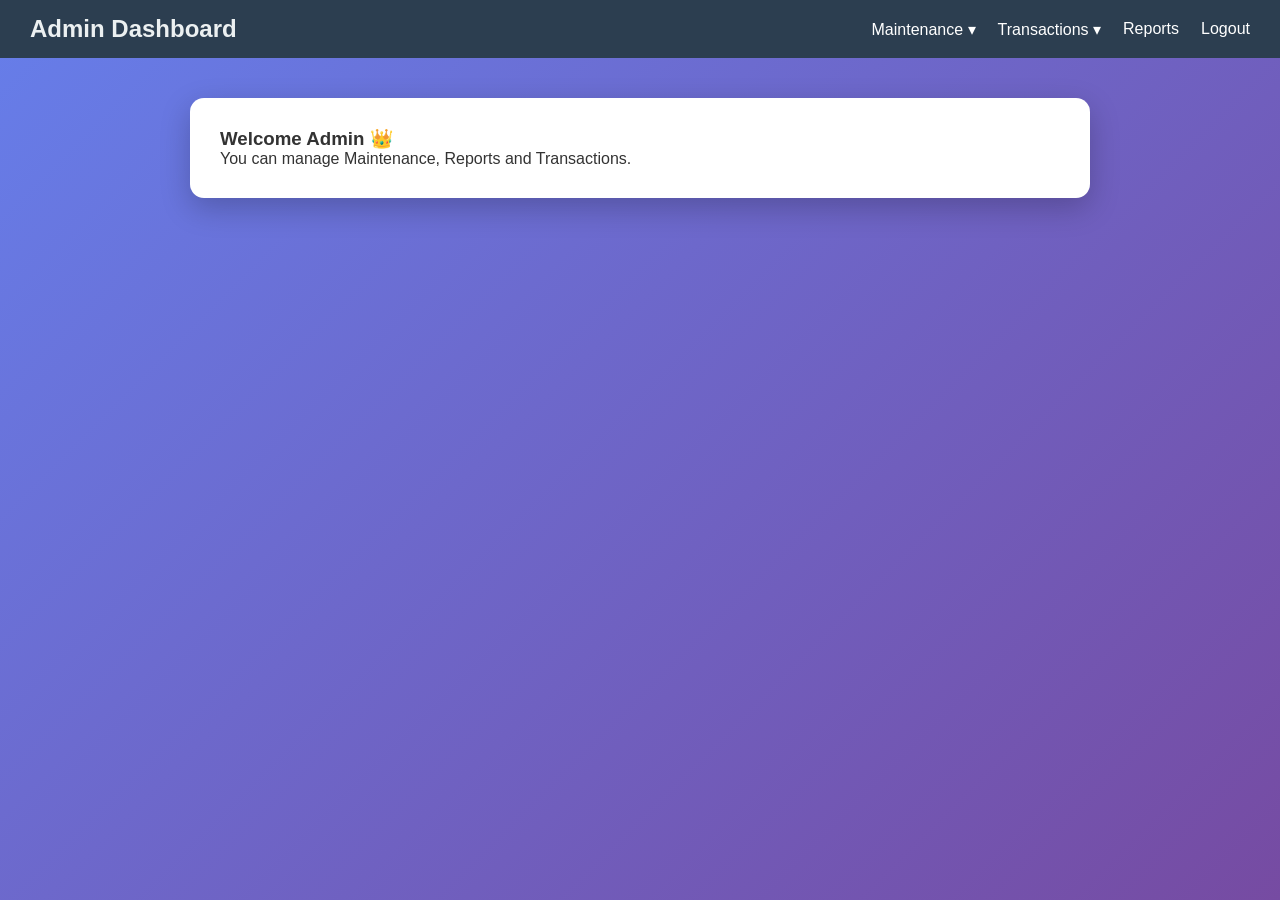
<file: admin-home.html>
<!DOCTYPE html>
<html>
<head>
  <title>Admin Dashboard</title>
  <link rel="stylesheet" href="css/style.css">
</head>
<body>

<div class="navbar">
  <h2>Admin Dashboard</h2>

  <div class="nav-links">

    <!-- Maintenance -->
    <div class="dropdown">
      <a href="#">Maintenance ▾</a>
      <div class="dropdown-content">
        <a href="pages/add-book.html">Add Book</a>
        <a href="pages/update-book.html">Update Book</a>
        <a href="pages/add-membership.html">Add Membership</a>
        <a href="pages/update-membership.html">Update Membership</a>
        <a href="pages/user-management.html">User Management</a>
      </div>
    </div>

    <!-- Transactions -->
    <div class="dropdown">
      <a href="#">Transactions ▾</a>
      <div class="dropdown-content">
        <a href="pages/search-book.html">Search Book</a>
        <a href="pages/issue-book.html">Issue Book</a>
        <a href="pages/return-book.html">Return Book</a>
      </div>
    </div>

    <a href="pages/reports.html">Reports</a>
    <a href="#" onclick="logout()">Logout</a>

  </div>
</div>

<div class="container">
  <div class="card">
    <h3>Welcome Admin 👑</h3>
    <p>You can manage Maintenance, Reports and Transactions.</p>
  </div>
</div>

<script src="js/common.js"></script>
<script src="js/navigation.js"></script>

</body>
</html>
</file>
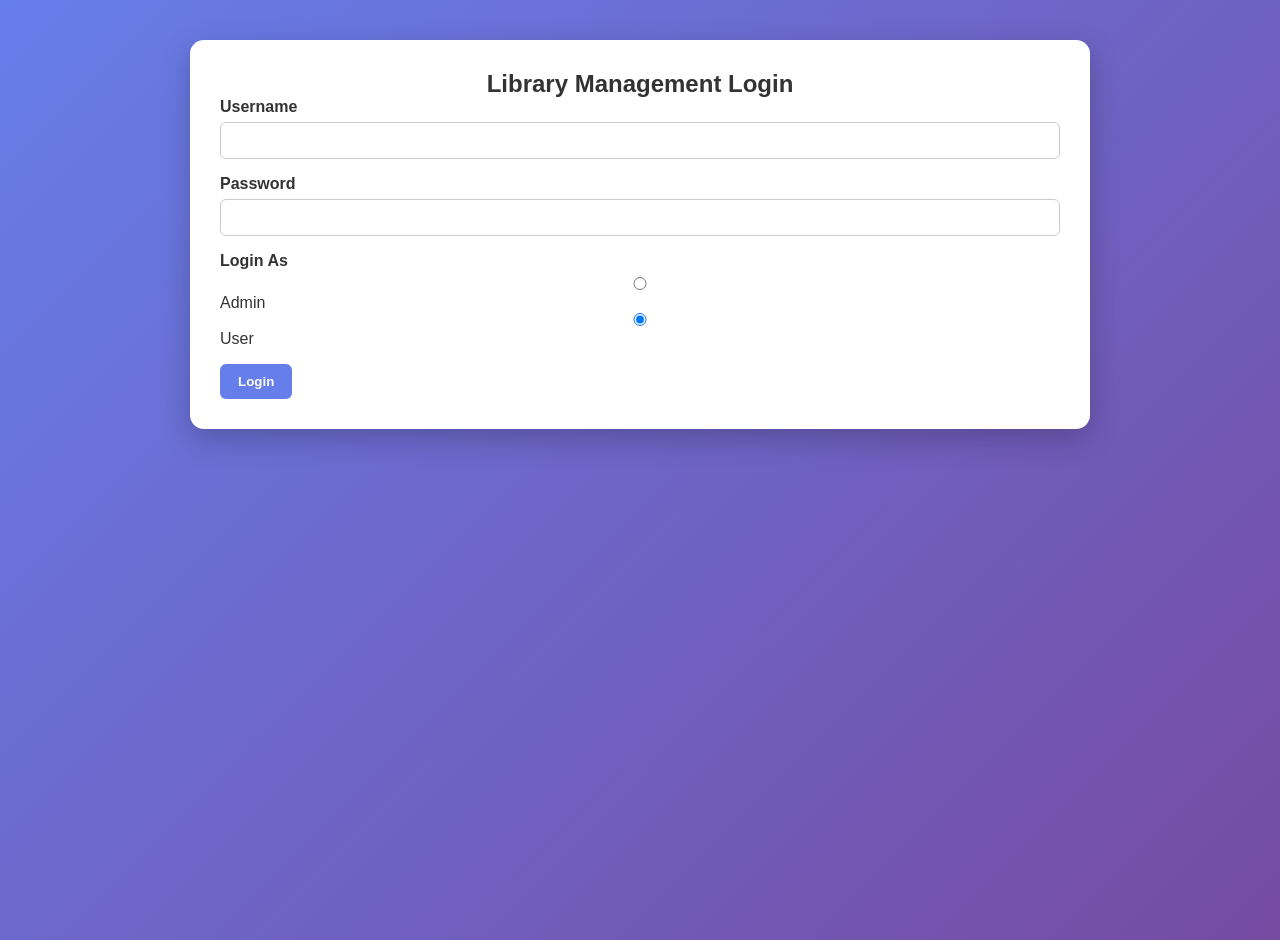
<file: login.html>
<!DOCTYPE html>
<html>
<head>
  <title>Library Login</title>
  <link rel="stylesheet" href="css/style.css">
</head>
<body>

<div class="container">
  <div class="card">
    <h2 style="text-align:center;">Library Management Login</h2>

    <form id="loginForm">
      
      <div class="form-group">
        <label>Username</label>
        <input type="text" id="username">
        <div class="error" id="userError"></div>
      </div>

      <div class="form-group">
        <label>Password</label>
        <input type="password" id="password">
        <div class="error" id="passError"></div>
      </div>

      <div class="form-group">
        <label>Login As</label>
        <input type="radio" name="role" value="admin"> Admin
        <input type="radio" name="role" value="user" checked> User
      </div>

      <button type="submit" class="btn">Login</button>
    </form>

  </div>
</div>

<script src="js/validation.js"></script>
<script src="js/navigation.js"></script>
</body>
</html>
</file>
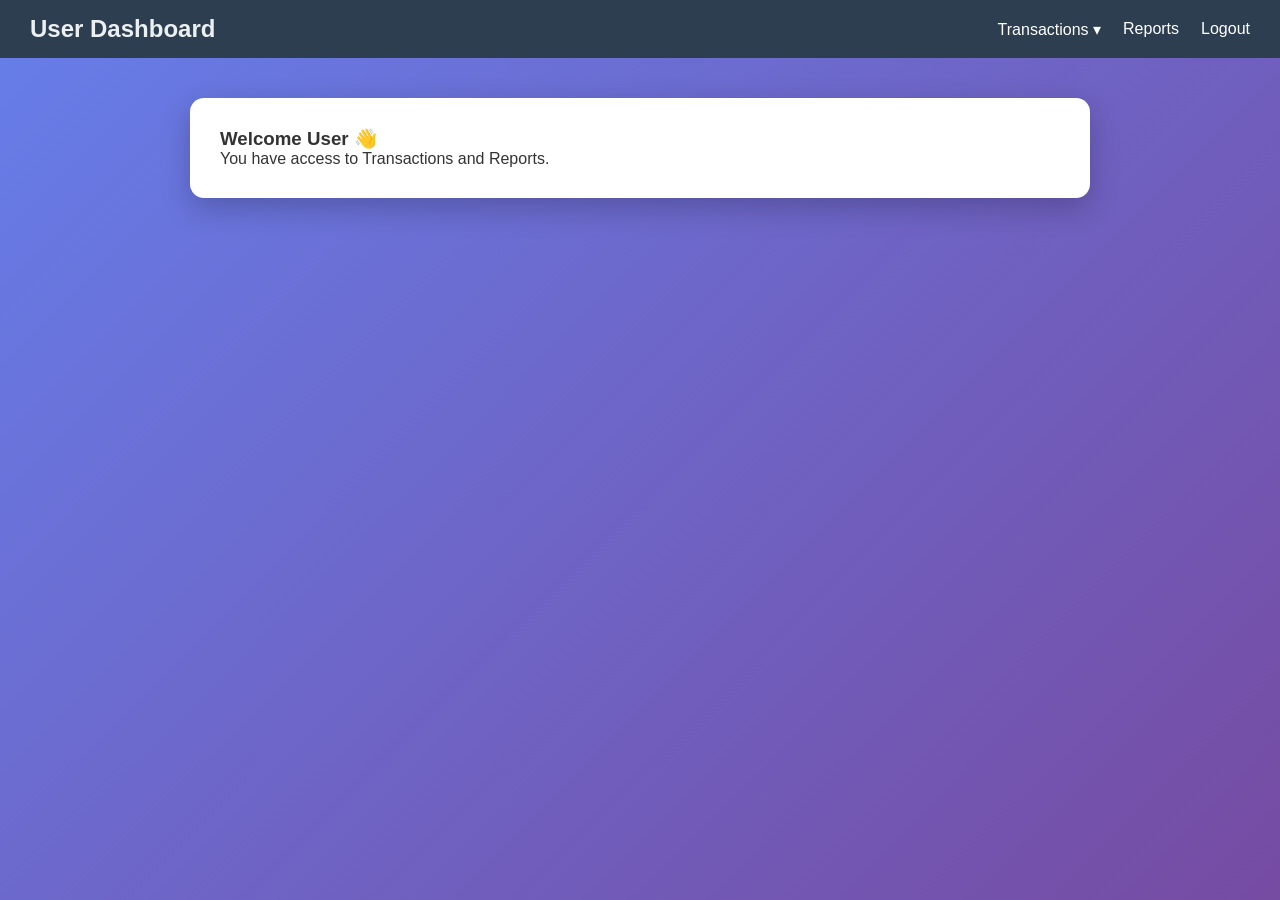
<file: user-home.html>
<!DOCTYPE html>
<html>
<head>
  <title>User Dashboard</title>
  <link rel="stylesheet" href="css/style.css">
</head>

<body>
  

<div class="navbar">
  <h2>User Dashboard</h2>

  <div class="nav-links">

    <div class="dropdown">
      <a href="#">Transactions ▾</a>
      <div class="dropdown-content">
        <a href="pages/search-book.html">Search Book</a>
        <a href="pages/issue-book.html">Issue Book</a>
        <a href="pages/return-book.html">Return Book</a>
      </div>
    </div>

    <a href="pages/reports.html">Reports</a>
    <a href="#" onclick="logout()">Logout</a>

  </div>
</div>

<div class="container">
  <div class="card">
    <h3>Welcome User 👋</h3>
    <p>You have access to Transactions and Reports.</p>
  </div>
</div>

<script src="js/common.js"></script>
<script src="js/navigation.js"></script>

</body>
</html>
</file>
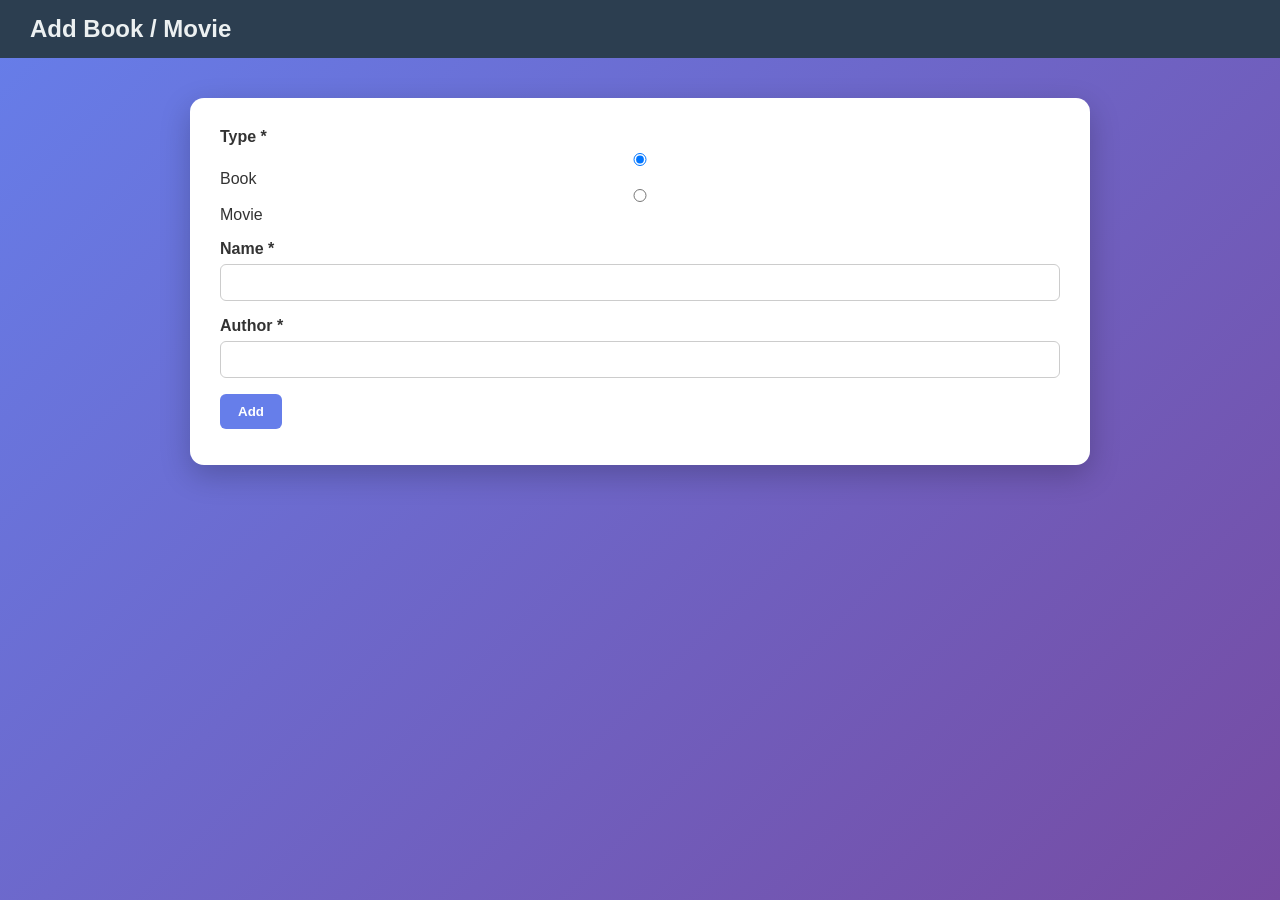
<file: pages/add-book.html>
<!DOCTYPE html>
<html>
<head>
  <title>Add Book</title>
  <link rel="stylesheet" href="../css/style.css">
</head>
<body>

<div class="navbar">
  <h2>Add Book / Movie</h2>
</div>

<div class="container">
  <div class="card">

    <form id="addBookForm">

      <div class="form-group">
        <label>Type *</label>
        <input type="radio" name="type" value="book" checked> Book
        <input type="radio" name="type" value="movie"> Movie
      </div>

      <div class="form-group">
        <label>Name *</label>
        <input type="text" id="bName">
      </div>

      <div class="form-group">
        <label>Author *</label>
        <input type="text" id="bAuthor">
      </div>

      <button class="btn">Add</button>
      <div class="error" id="addBookError"></div>
      <div class="success" id="addBookSuccess"></div>

    </form>

  </div>
</div>

<script>
document.getElementById("addBookForm").addEventListener("submit", function(e){
  e.preventDefault();

  const name = document.getElementById("bName").value.trim();
  const author = document.getElementById("bAuthor").value.trim();

  if(!name || !author){
    document.getElementById("addBookError").innerText =
      "All fields are mandatory";
    return;
  }

  document.getElementById("addBookSuccess").innerText =
    "Book added successfully!";
});
</script>

</body>
</html>
</file>
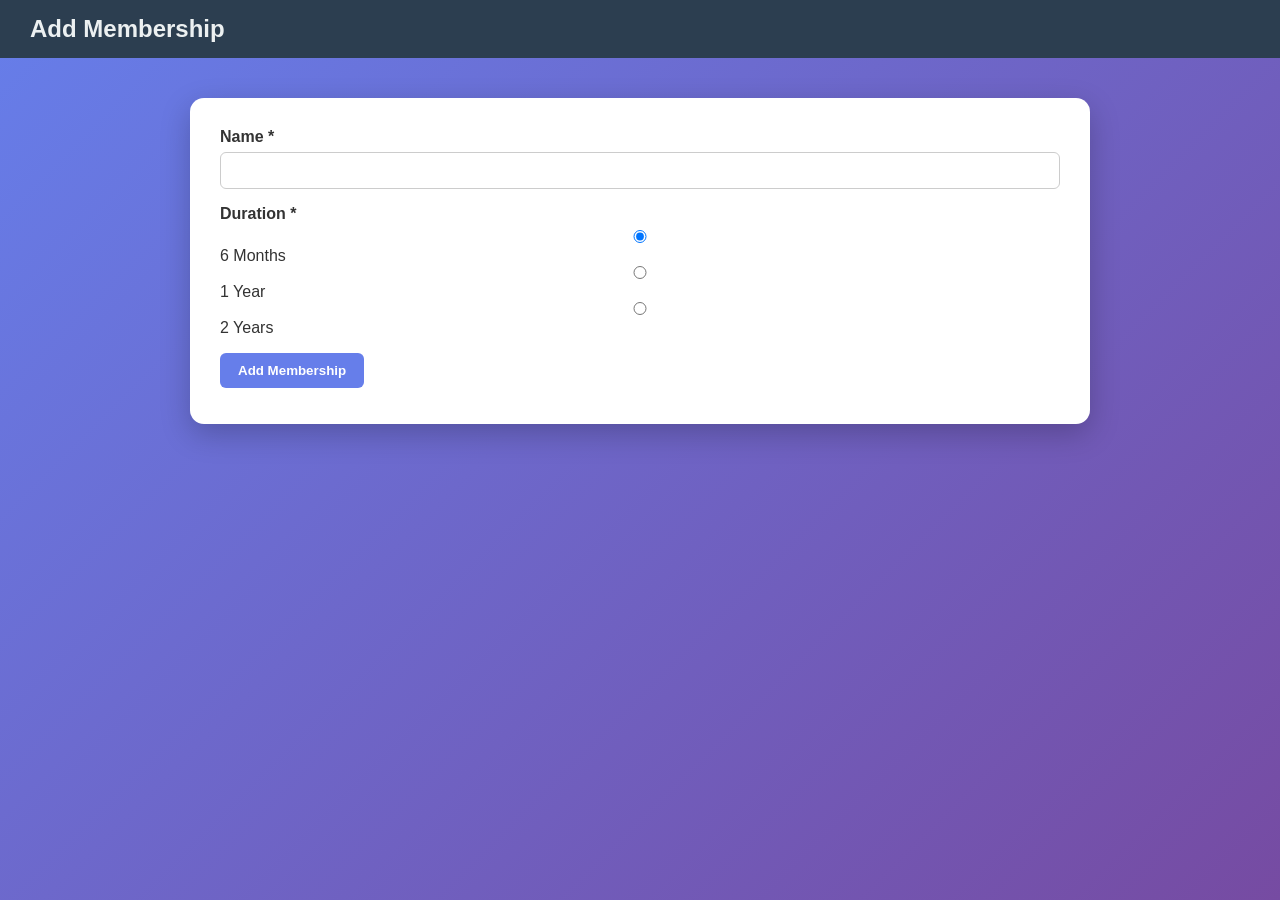
<file: pages/add-membership.html>
<!DOCTYPE html>
<html>
<head>
  <title>Add Membership</title>
  <link rel="stylesheet" href="../css/style.css">
</head>
<body>

<div class="navbar">
  <h2>Add Membership</h2>
</div>

<div class="container">
  <div class="card">

    <form id="addMemberForm">

      <div class="form-group">
        <label>Name *</label>
        <input type="text" id="mName">
      </div>

      <div class="form-group">
        <label>Duration *</label>
        <input type="radio" name="duration" checked> 6 Months
        <input type="radio" name="duration"> 1 Year
        <input type="radio" name="duration"> 2 Years
      </div>

      <button class="btn">Add Membership</button>
      <div class="error" id="addMemError"></div>
      <div class="success" id="addMemSuccess"></div>

    </form>

  </div>
</div>

<script>
document.getElementById("addMemberForm").addEventListener("submit", function(e){
  e.preventDefault();

  const name = document.getElementById("mName").value.trim();

  if(!name){
    document.getElementById("addMemError").innerText =
      "All fields mandatory";
    return;
  }

  document.getElementById("addMemSuccess").innerText =
    "Membership added!";
});
</script>

</body>
</html>
</file>
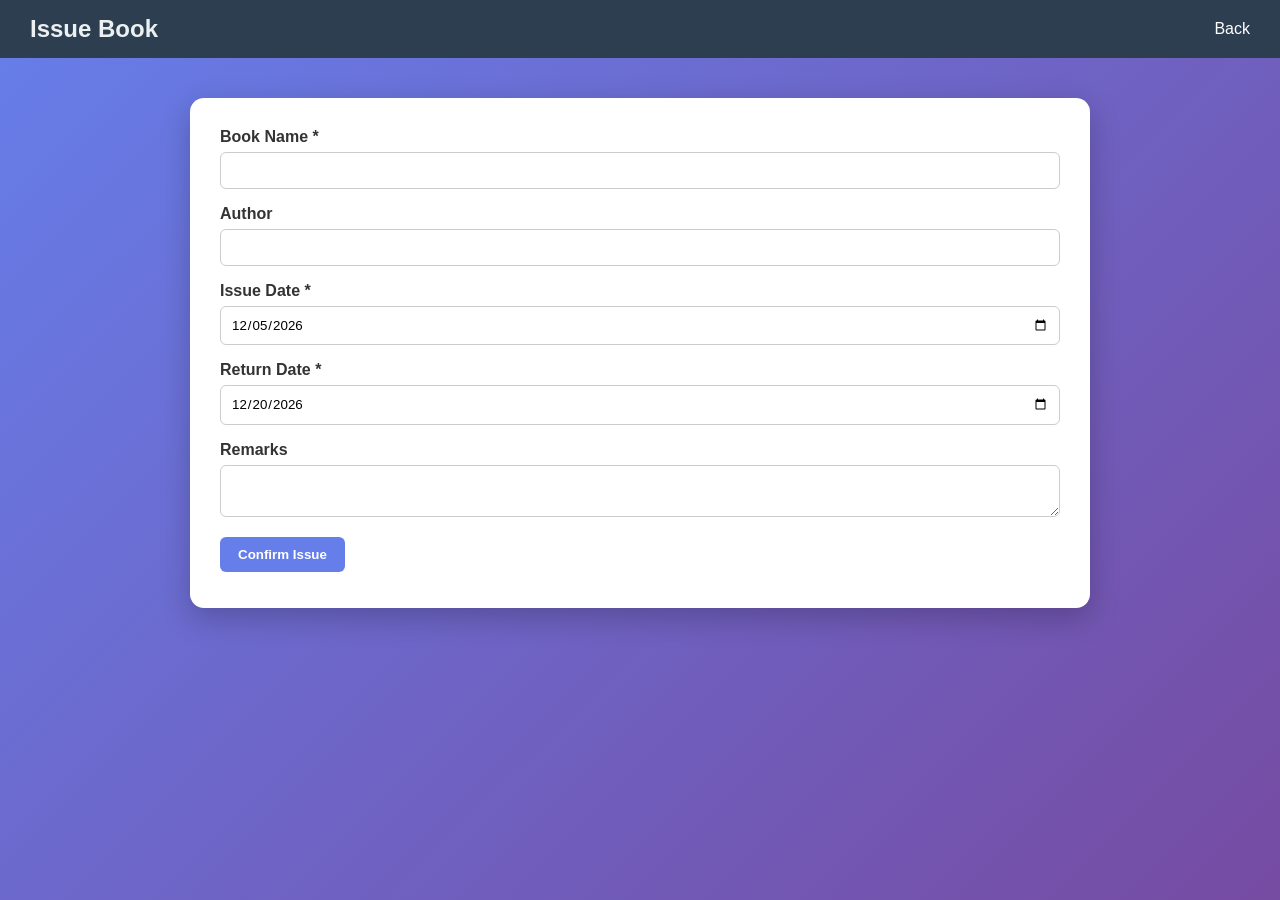
<file: pages/issue-book.html>
<!DOCTYPE html>
<html>
<head>
  <title>Issue Book</title>
  <link rel="stylesheet" href="../css/style.css">
</head>
<body>

<div class="navbar">
  <h2>Issue Book</h2>
  <div class="nav-links">
    <a href="search-book.html">Back</a>
  </div>
</div>

<div class="container">
  <div class="card">

    <form id="issueForm">

      <div class="form-group">
        <label>Book Name *</label>
        <input type="text" id="bookName" required>
      </div>

      <div class="form-group">
        <label>Author</label>
        <input type="text" id="authorName" readonly>
      </div>

      <div class="form-group">
        <label>Issue Date *</label>
        <input type="date" id="issueDate">
      </div>

      <div class="form-group">
        <label>Return Date *</label>
        <input type="date" id="returnDate">
      </div>

      <div class="form-group">
        <label>Remarks</label>
        <textarea id="remarks"></textarea>
      </div>

      <button class="btn" type="submit">Confirm Issue</button>
      <div class="error" id="issueError"></div>
      <div class="success" id="issueSuccess"></div>

    </form>

  </div>
</div>

<script>
const today = new Date().toISOString().split("T")[0];
document.getElementById("issueDate").setAttribute("min", today);
document.getElementById("issueDate").value = today;

// auto author mock
document.getElementById("bookName").addEventListener("blur", () => {
  const book = document.getElementById("bookName").value.trim();
  if (book) {
    document.getElementById("authorName").value = "Auto Author";
  }
});

// auto return date (+15 days)
function setReturnDate() {
  const issue = new Date(document.getElementById("issueDate").value);
  if (!issue) return;
  issue.setDate(issue.getDate() + 15);
  document.getElementById("returnDate").value =
    issue.toISOString().split("T")[0];
}
setReturnDate();
document.getElementById("issueDate").addEventListener("change", setReturnDate);

// validation
document.getElementById("issueForm").addEventListener("submit", function(e){
  e.preventDefault();

  const book = document.getElementById("bookName").value.trim();
  const issueDate = document.getElementById("issueDate").value;
  const returnDate = document.getElementById("returnDate").value;

  document.getElementById("issueError").innerText = "";
  document.getElementById("issueSuccess").innerText = "";

  if(!book || !issueDate || !returnDate){
    document.getElementById("issueError").innerText =
      "Please fill all mandatory fields";
    return;
  }

  // check return date ≤ 15 days
  const issue = new Date(issueDate);
  const maxReturn = new Date(issue);
  maxReturn.setDate(maxReturn.getDate() + 15);

  if(new Date(returnDate) > maxReturn){
    document.getElementById("issueError").innerText =
      "Return date cannot exceed 15 days";
    return;
  }

  document.getElementById("issueSuccess").innerText =
    "Book issued successfully!";
});
</script>

</body>
</html>
</file>
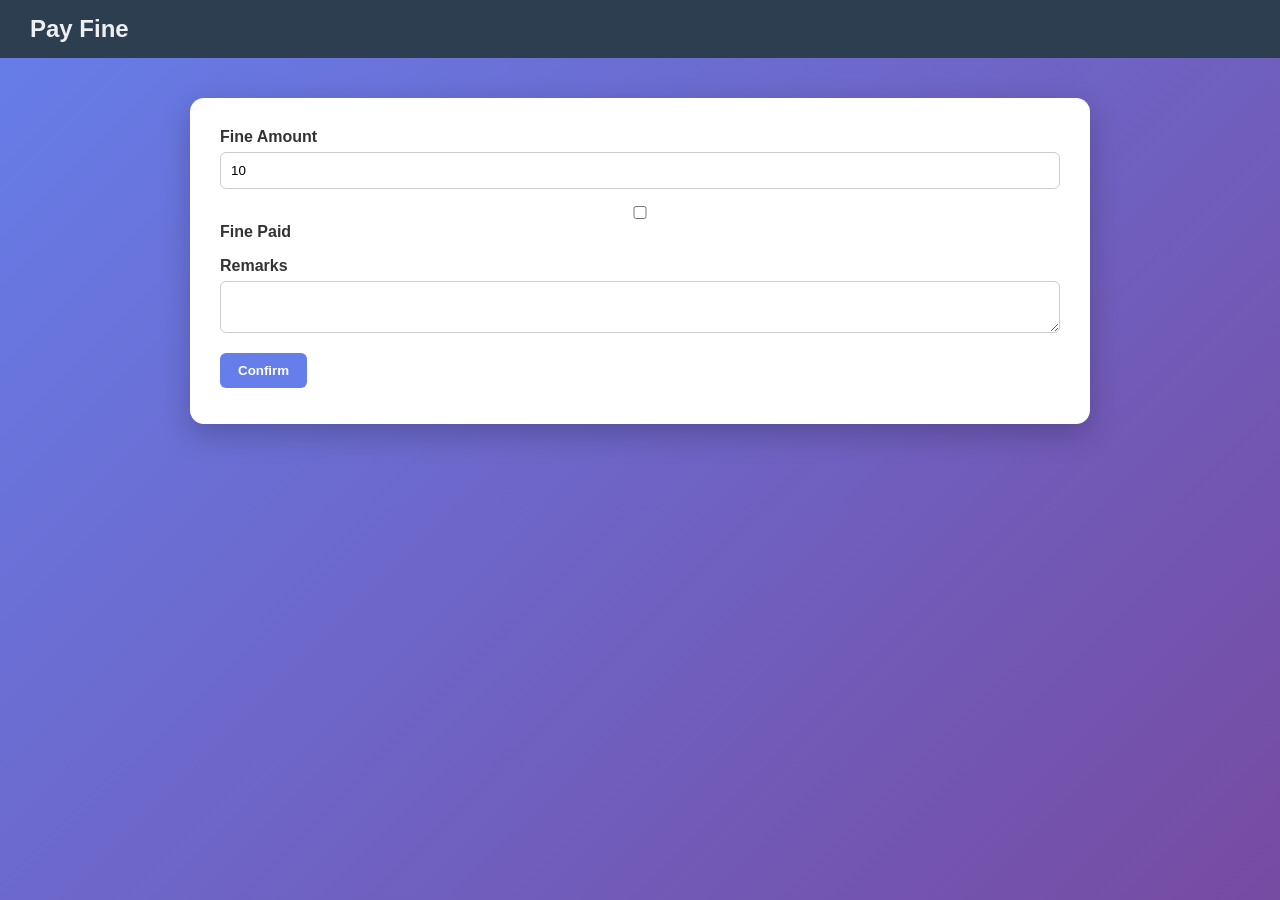
<file: pages/pay-fine.html>
<!DOCTYPE html>
<html>
<head>
  <title>Pay Fine</title>
  <link rel="stylesheet" href="../css/style.css">
</head>
<body>

<div class="navbar">
  <h2>Pay Fine</h2>
</div>

<div class="container">
  <div class="card">

    <div class="form-group">
      <label>Fine Amount</label>
      <input type="text" id="fineAmount" readonly>
    </div>

    <div class="form-group">
      <label>
        <input type="checkbox" id="finePaid"> Fine Paid
      </label>
    </div>

    <div class="form-group">
      <label>Remarks</label>
      <textarea id="fineRemarks"></textarea>
    </div>

    <button class="btn" onclick="completeReturn()">Confirm</button>
    <div class="error" id="fineError"></div>
    <div class="success" id="fineSuccess"></div>

  </div>
</div>

<script>
// mock fine (change to 0 to test)
const fine = 10;
document.getElementById("fineAmount").value = fine;

function completeReturn(){
  const paid = document.getElementById("finePaid").checked;

  if(fine > 0 && !paid){
    document.getElementById("fineError").innerText =
      "Please confirm fine payment";
    return;
  }

  document.getElementById("fineSuccess").innerText =
    "Book returned successfully!";
}
</script>

</body>
</html>
</file>
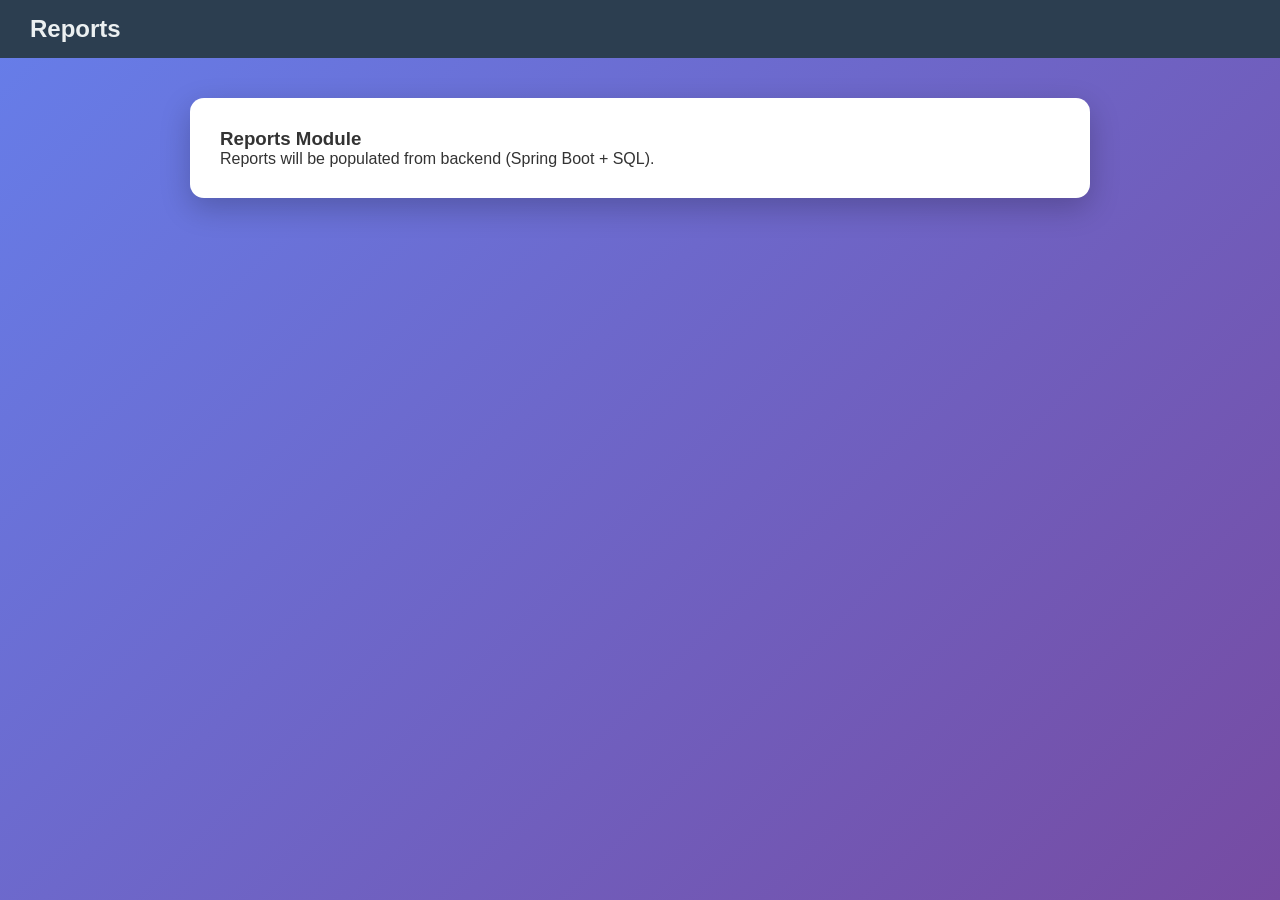
<file: pages/reports.html>
<!DOCTYPE html>
<html>
<head>
  <title>Reports</title>
  <link rel="stylesheet" href="../css/style.css">
</head>
<body>

<div class="navbar">
  <h2>Reports</h2>
</div>

<div class="container">
  <div class="card">
    <h3>Reports Module</h3>
    <p>Reports will be populated from backend (Spring Boot + SQL).</p>
  </div>
</div>

</body>
</html>
</file>
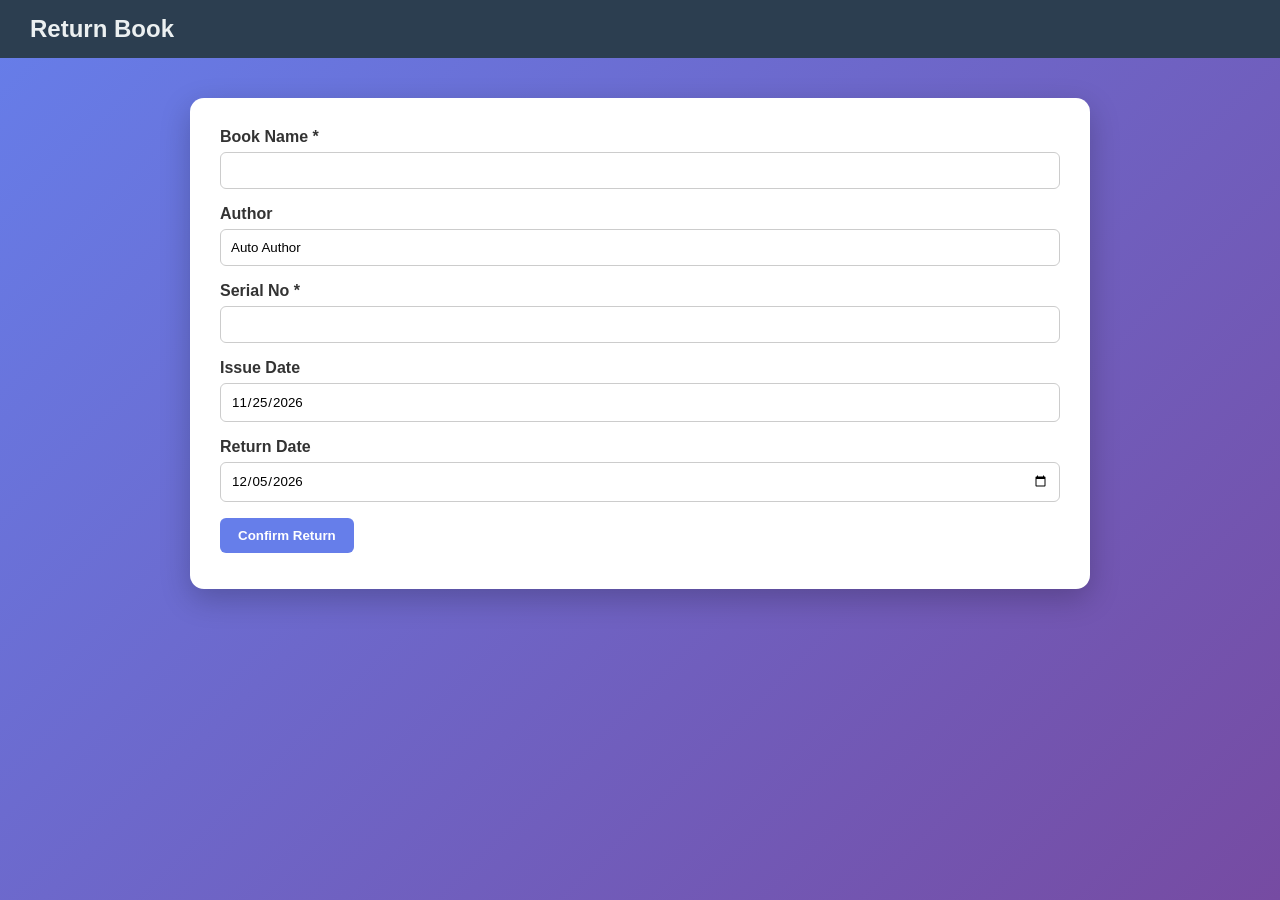
<file: pages/return-book.html>
<!DOCTYPE html>
<html>
<head>
  <title>Return Book</title>
  <link rel="stylesheet" href="../css/style.css">
</head>
<body>

<div class="navbar">
  <h2>Return Book</h2>
</div>

<div class="container">
  <div class="card">

    <form id="returnForm">

      <div class="form-group">
        <label>Book Name *</label>
        <input type="text" id="rBook">
      </div>

      <div class="form-group">
        <label>Author</label>
        <input type="text" id="rAuthor" readonly value="Auto Author">
      </div>

      <div class="form-group">
        <label>Serial No *</label>
        <input type="text" id="serialNo">
      </div>

      <div class="form-group">
        <label>Issue Date</label>
        <input type="date" id="rIssueDate" readonly>
      </div>

      <div class="form-group">
        <label>Return Date</label>
        <input type="date" id="rReturnDate">
      </div>

      <button class="btn">Confirm Return</button>
      <div class="error" id="returnError"></div>

    </form>

  </div>
</div>

<script>
// mock issue date
const issue = new Date();
issue.setDate(issue.getDate() - 10);
document.getElementById("rIssueDate").value =
  issue.toISOString().split("T")[0];

document.getElementById("rReturnDate").value =
  new Date().toISOString().split("T")[0];

document.getElementById("returnForm").addEventListener("submit", function(e){
  e.preventDefault();

  const book = document.getElementById("rBook").value.trim();
  const serial = document.getElementById("serialNo").value.trim();

  if(!book || !serial){
    document.getElementById("returnError").innerText =
      "Please fill mandatory fields";
    return;
  }

  // always go to fine page
  window.location.href = "pay-fine.html";
});
</script>

</body>
</html>
</file>
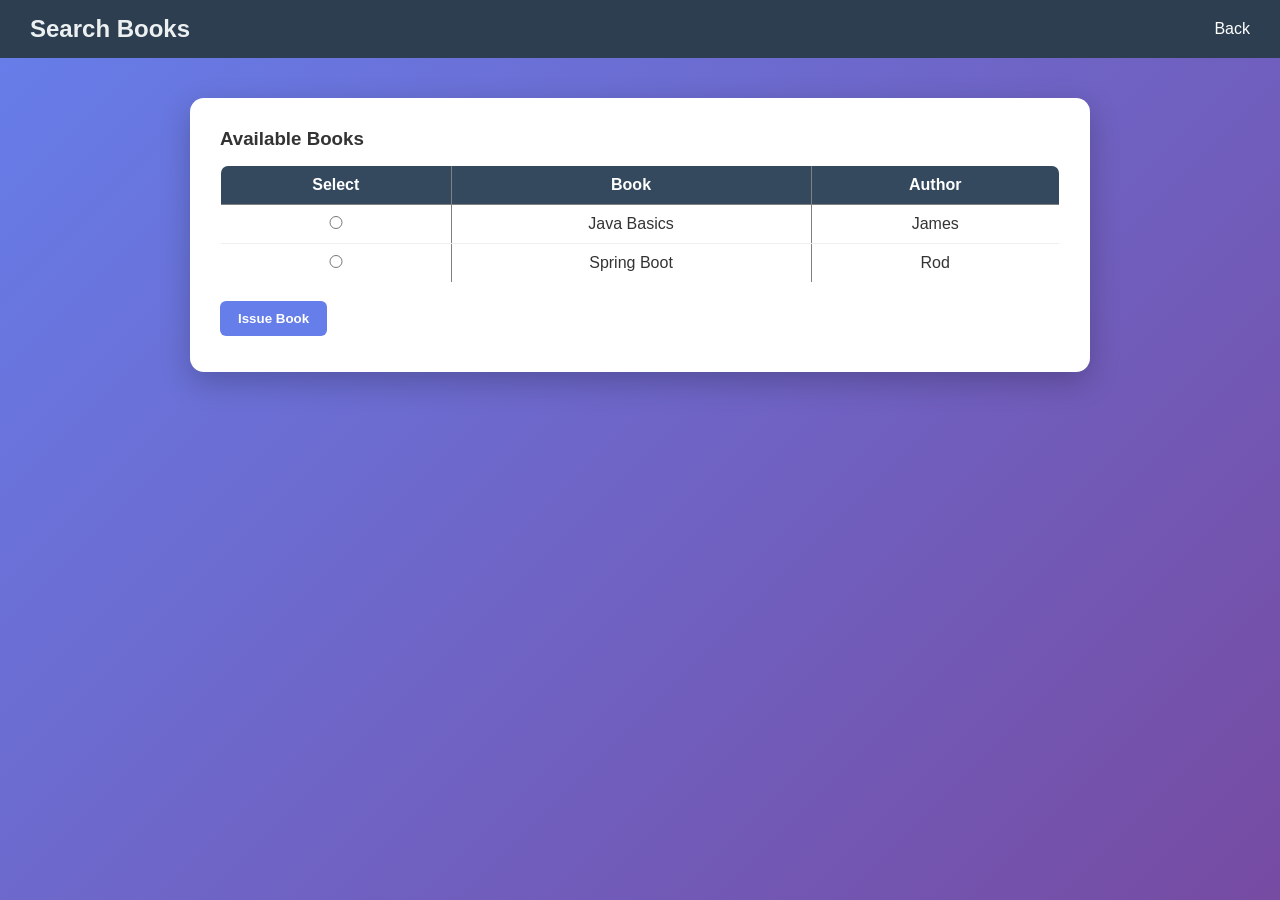
<file: pages/search-book.html>
<!DOCTYPE html>
<html>
<head>
  <title>Search Book</title>
  <link rel="stylesheet" href="../css/style.css">
</head>
<body>

<div class="navbar">
  <h2>Search Books</h2>
  <div class="nav-links">
    <a href="#" onclick="history.back()">Back</a>
  </div>
</div>

<div class="container">
  <div class="card">
    <h3>Available Books</h3>

    <table border="1" width="100%" style="margin-top:15px;">
      <tr>
        <th>Select</th>
        <th>Book</th>
        <th>Author</th>
      </tr>
      <tr>
        <td><input type="radio" name="bookSelect"></td>
        <td>Java Basics</td>
        <td>James</td>
      </tr>
      <tr>
        <td><input type="radio" name="bookSelect"></td>
        <td>Spring Boot</td>
        <td>Rod</td>
      </tr>
    </table>

    <br>
    <button class="btn" onclick="goIssue()">Issue Book</button>
    <div class="error" id="selectError"></div>

  </div>
</div>

<script>
function goIssue(){
  const selected = document.querySelector('input[name="bookSelect"]:checked');
  if(!selected){
    document.getElementById("selectError").innerText =
      "Please select a book";
    return;
  }
  window.location.href = "issue-book.html";
}
</script>

</body>
</html>
</file>
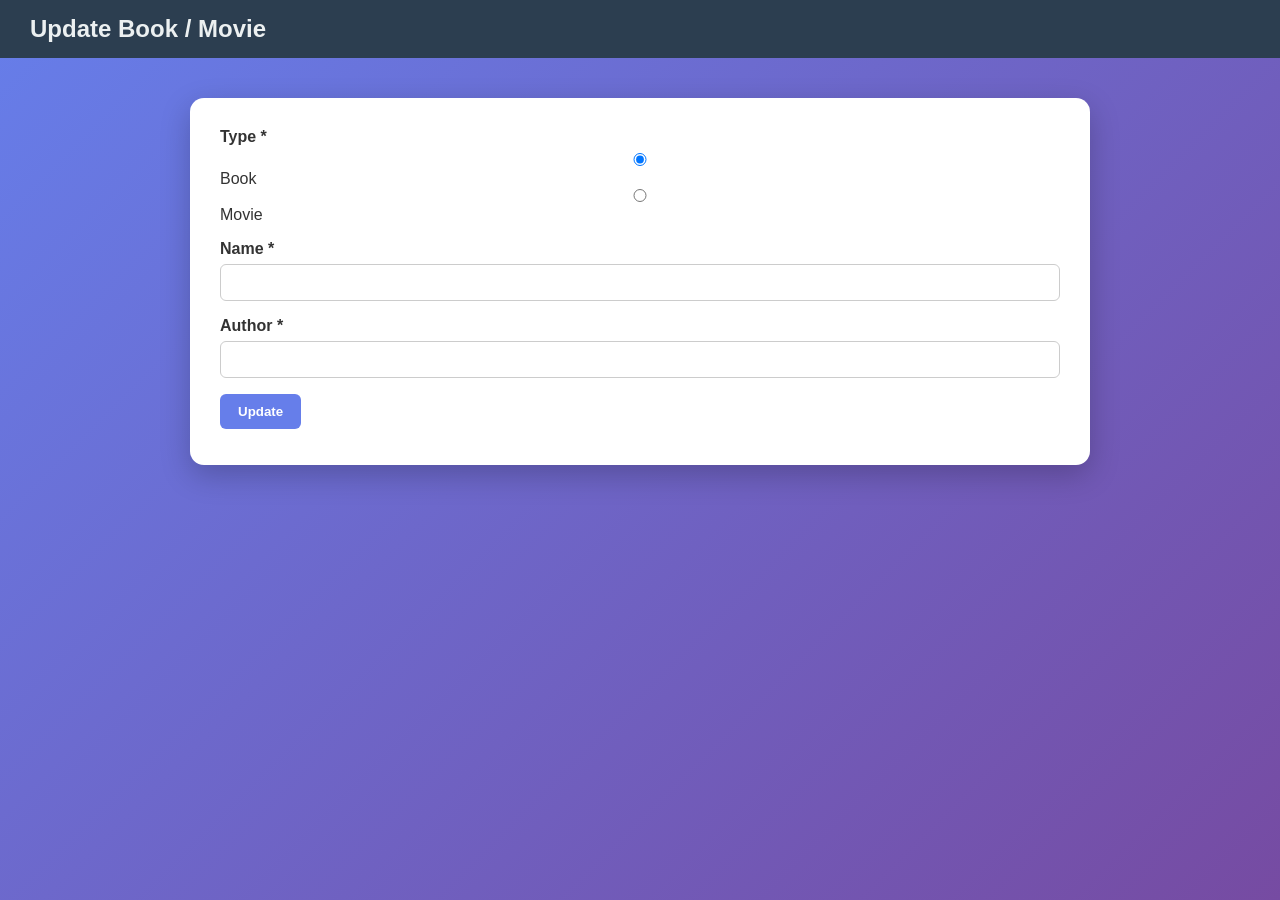
<file: pages/update-book.html>
<!DOCTYPE html>
<html>
<head>
  <title>Update Book</title>
  <link rel="stylesheet" href="../css/style.css">
</head>
<body>

<div class="navbar">
  <h2>Update Book / Movie</h2>
</div>

<div class="container">
  <div class="card">

    <form id="updateBookForm">

      <div class="form-group">
        <label>Type *</label>
        <input type="radio" name="utype" value="book" checked> Book
        <input type="radio" name="utype" value="movie"> Movie
      </div>

      <div class="form-group">
        <label>Name *</label>
        <input type="text" id="ubName">
      </div>

      <div class="form-group">
        <label>Author *</label>
        <input type="text" id="ubAuthor">
      </div>

      <button class="btn">Update</button>
      <div class="error" id="updateBookError"></div>
      <div class="success" id="updateBookSuccess"></div>

    </form>

  </div>
</div>

<script>
document.getElementById("updateBookForm").addEventListener("submit", function(e){
  e.preventDefault();

  const name = document.getElementById("ubName").value.trim();
  const author = document.getElementById("ubAuthor").value.trim();

  if(!name || !author){
    document.getElementById("updateBookError").innerText =
      "All fields are mandatory";
    return;
  }

  document.getElementById("updateBookSuccess").innerText =
    "Book updated successfully!";
});
</script>

</body>
</html>
</file>
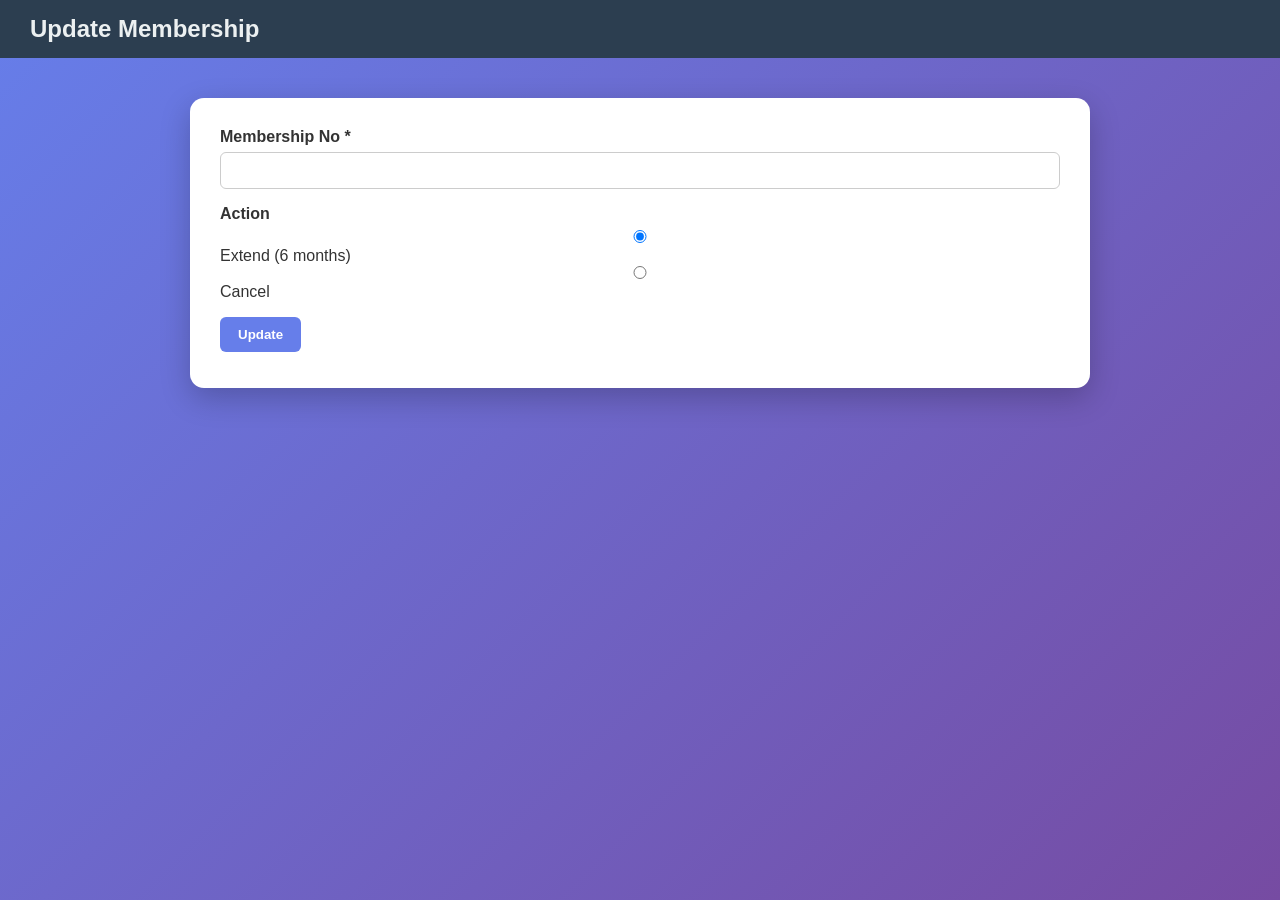
<file: pages/update-membership.html>
<!DOCTYPE html>
<html>
<head>
  <title>Update Membership</title>
  <link rel="stylesheet" href="../css/style.css">
</head>
<body>

<div class="navbar">
  <h2>Update Membership</h2>
</div>

<div class="container">
  <div class="card">

    <form id="updateMemberForm">

      <div class="form-group">
        <label>Membership No *</label>
        <input type="text" id="memNo">
      </div>

      <div class="form-group">
        <label>Action</label>
        <input type="radio" name="memAction" checked> Extend (6 months)
        <input type="radio" name="memAction"> Cancel
      </div>

      <button class="btn">Update</button>
      <div class="error" id="updateMemError"></div>
      <div class="success" id="updateMemSuccess"></div>

    </form>

  </div>
</div>

<script>
document.getElementById("updateMemberForm").addEventListener("submit", function(e){
  e.preventDefault();

  const mem = document.getElementById("memNo").value.trim();

  if(!mem){
    document.getElementById("updateMemError").innerText =
      "Membership number required";
    return;
  }

  document.getElementById("updateMemSuccess").innerText =
    "Membership updated!";
});
</script>

</body>
</html>
</file>
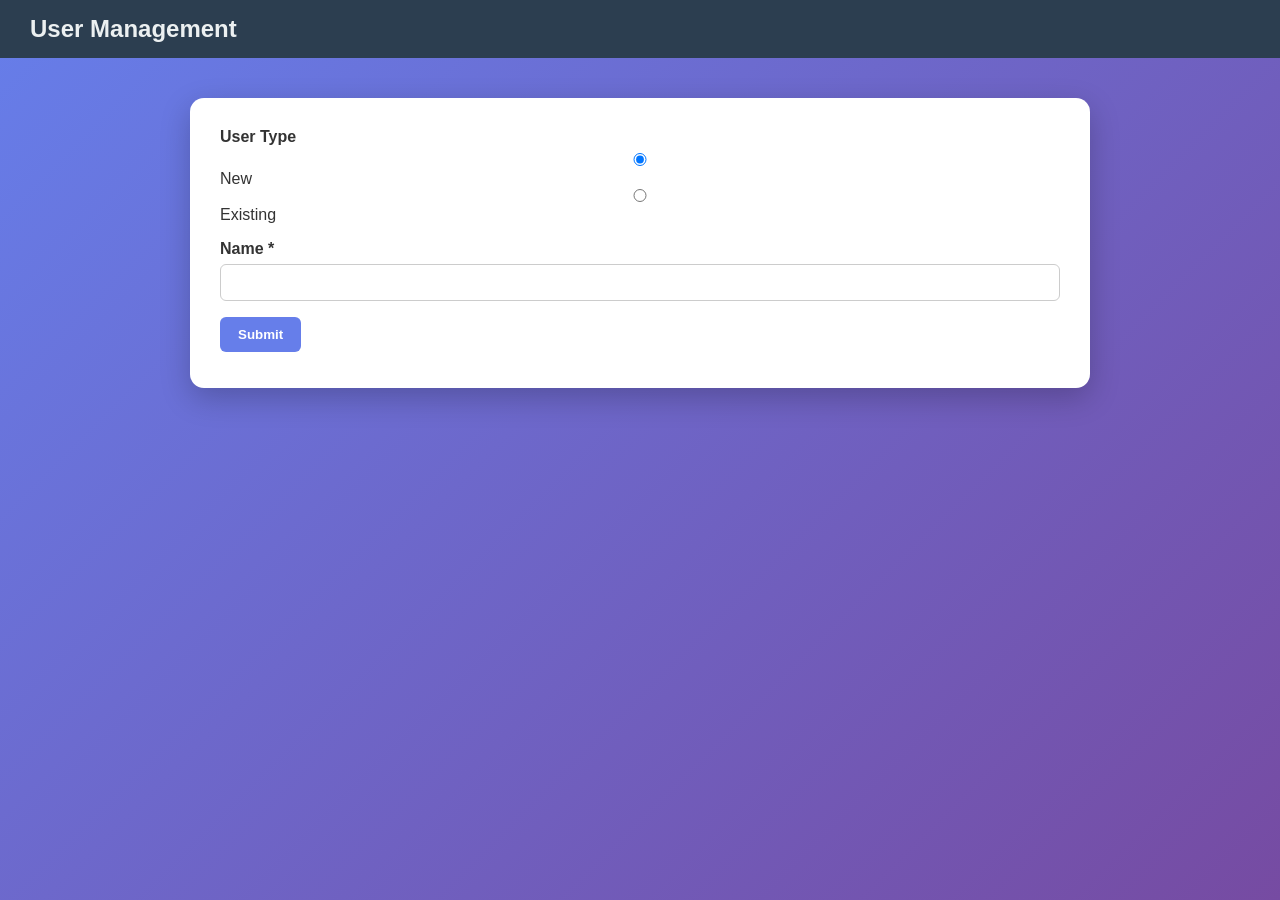
<file: pages/user-management.html>
<!DOCTYPE html>
<html>
<head>
  <title>User Management</title>
  <link rel="stylesheet" href="../css/style.css">
</head>
<body>

<div class="navbar">
  <h2>User Management</h2>
</div>

<div class="container">
  <div class="card">

    <form id="userForm">

      <div class="form-group">
        <label>User Type</label>
        <input type="radio" name="uType" checked> New
        <input type="radio" name="uType"> Existing
      </div>

      <div class="form-group">
        <label>Name *</label>
        <input type="text" id="uName">
      </div>

      <button class="btn">Submit</button>
      <div class="error" id="userError"></div>
      <div class="success" id="userSuccess"></div>

    </form>

  </div>
</div>

<script>
document.getElementById("userForm").addEventListener("submit", function(e){
  e.preventDefault();

  const name = document.getElementById("uName").value.trim();

  if(!name){
    document.getElementById("userError").innerText =
      "Name is mandatory";
    return;
  }

  document.getElementById("userSuccess").innerText =
    "User processed successfully!";
});
</script>

</body>
</html>
</file>
<file: css/style.css>
* {
  margin: 0;
  padding: 0;
  box-sizing: border-box;
  font-family: 'Segoe UI', sans-serif;
}

body {
  background: linear-gradient(135deg, #667eea, #764ba2);
  min-height: 100vh;
  color: #333;
}


.navbar {
  background: #2c3e50;
  padding: 15px 30px;
  color: white;
  display: flex;
  justify-content: space-between;
  align-items: center;
  overflow: visible; 
}

.navbar h2 {
  color: #ecf0f1;
  font-weight: 600;
}


.nav-links {
  display: flex;
  align-items: center;
  gap: 22px;
}


.nav-links > a {
  color: white;
  text-decoration: none;
  font-weight: 500;
  transition: 0.2s;
}

.nav-links > a:hover {
  color: #f1c40f;
}


.dropdown {
  position: relative;
  display: inline-block;
}

.dropdown > a {
  color: white;
  text-decoration: none;
  font-weight: 500;
  cursor: pointer;
  transition: 0.2s;
}

.dropdown > a:hover {
  color: #f1c40f;
}


.dropdown-content {
  display: none;
  position: absolute;
  top: 120%;
  right: 0;
  background: #2c3e50;
  min-width: 200px;
  z-index: 999;
  border-radius: 8px;
  box-shadow: 0 10px 25px rgba(0,0,0,0.25);
  overflow: hidden;
  animation: fadeIn 0.18s ease-in-out;
}


.dropdown-content a {
  display: block;
  padding: 11px 16px;
  color: white;
  text-decoration: none;
  font-size: 14px;
  white-space: nowrap;
  transition: background 0.2s;
}

.dropdown-content a:hover {
  background: #34495e;
}


.dropdown:hover .dropdown-content {
  display: block;
}

/* animation */
@keyframes fadeIn {
  from {
    opacity: 0;
    transform: translateY(6px);
  }
  to {
    opacity: 1;
    transform: translateY(0);
  }
}


.container {
  width: 90%;
  max-width: 900px;
  margin: 40px auto;
}

.card {
  background: white;
  padding: 30px;
  border-radius: 14px;
  box-shadow: 0 10px 30px rgba(0,0,0,0.22);
  transition: transform 0.2s ease;
}

.card:hover {
  transform: translateY(-2px);
}

.form-group {
  margin-bottom: 16px;
}

label {
  font-weight: 600;
  display: block;
  margin-bottom: 6px;
}

input,
select,
textarea {
  width: 100%;
  padding: 10px;
  border-radius: 6px;
  border: 1px solid #ccc;
  outline: none;
  transition: border 0.2s, box-shadow 0.2s;
}

input:focus,
select:focus,
textarea:focus {
  border-color: #667eea;
  box-shadow: 0 0 0 2px rgba(102,126,234,0.15);
}
.btn {
  background: #667eea;
  color: white;
  padding: 10px 18px;
  border: none;
  border-radius: 6px;
  cursor: pointer;
  font-weight: bold;
  transition: all 0.2s ease;
}

.btn:hover {
  background: #5a67d8;
  transform: translateY(-1px);
}


.error {
  color: #e74c3c;
  font-size: 14px;
  margin-top: 6px;
}

.success {
  color: #27ae60;
  font-size: 14px;
  margin-top: 6px;
}

table {
  border-collapse: collapse;
  width: 100%;
  background: white;
  border-radius: 8px;
  overflow: hidden;
}

th {
  background: #34495e;
  color: white;
  padding: 10px;
}

td {
  padding: 10px;
  text-align: center;
  border-bottom: 1px solid #eee;
}
@media (max-width: 768px) {
  .navbar {
    flex-direction: column;
    gap: 10px;
    align-items: flex-start;
  }

  .nav-links {
    flex-wrap: wrap;
    gap: 12px;
  }

  .container {
    width: 95%;
  }
}
</file>
